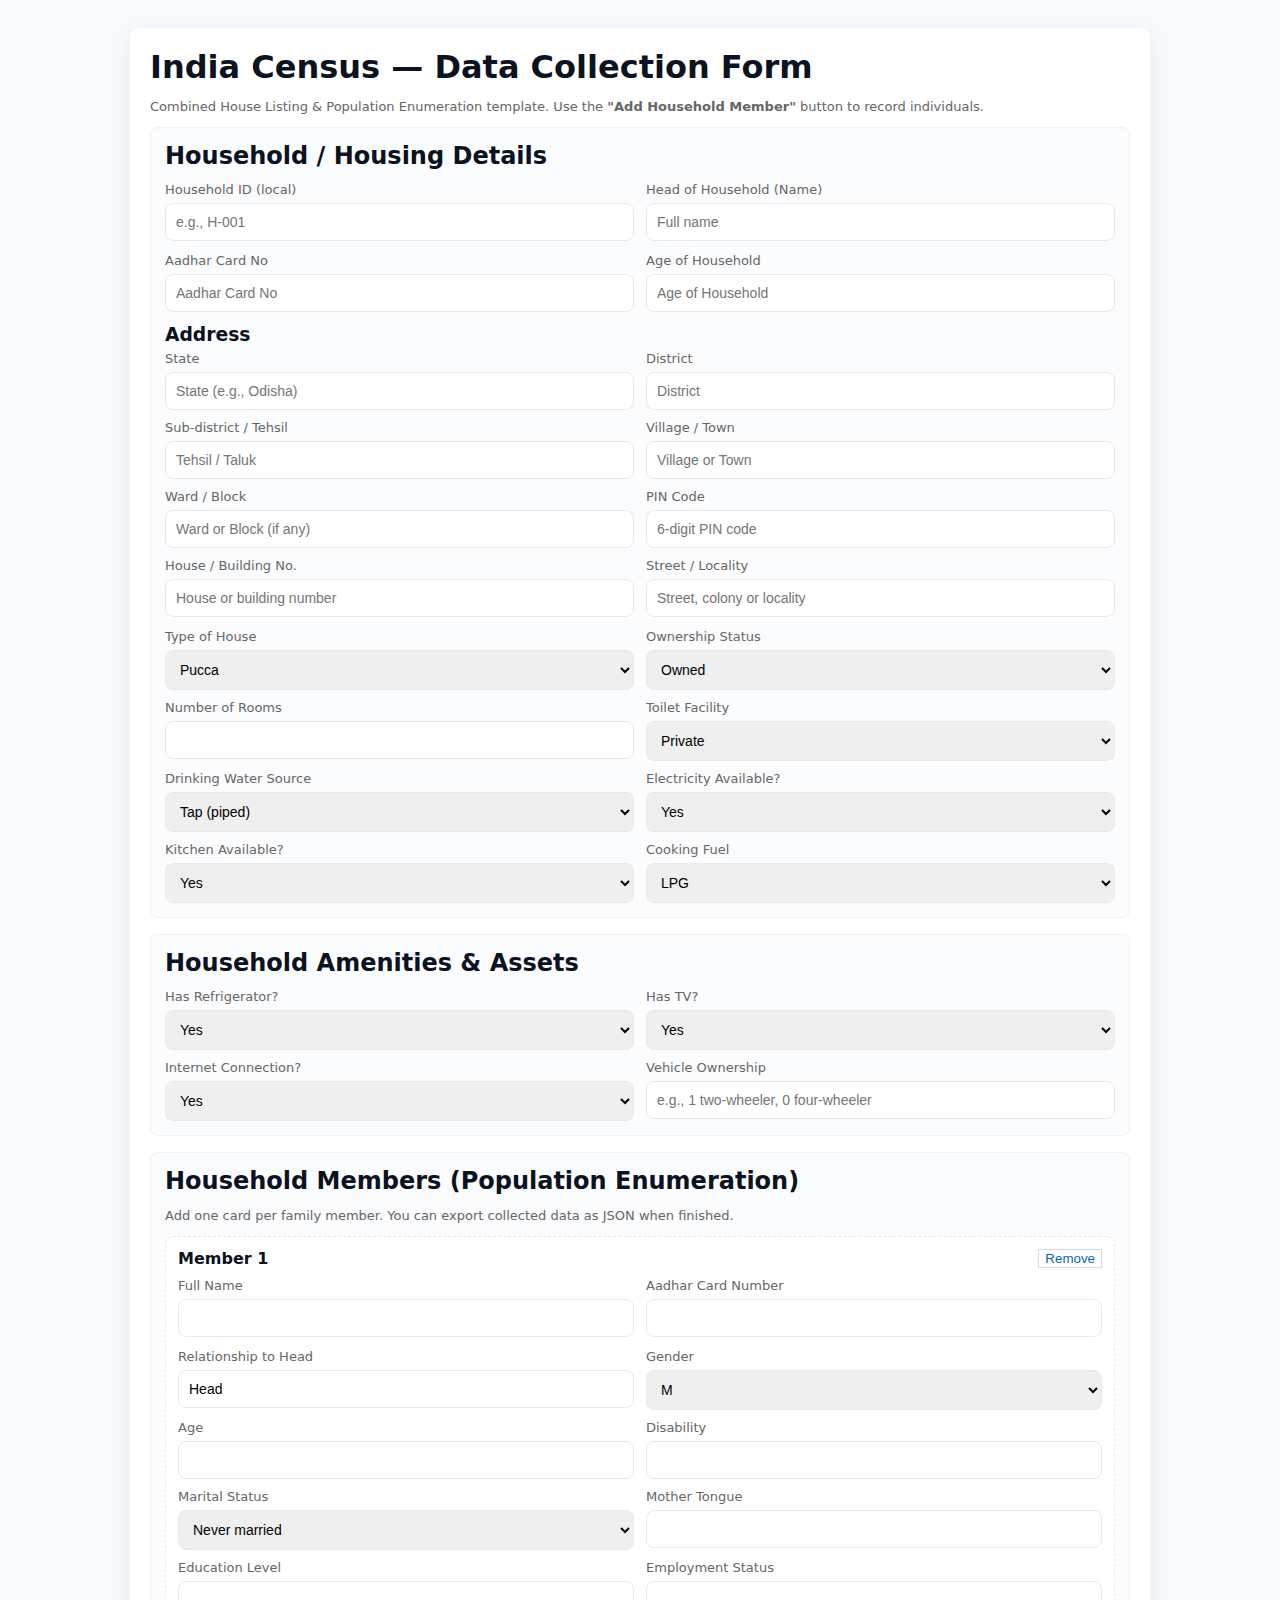
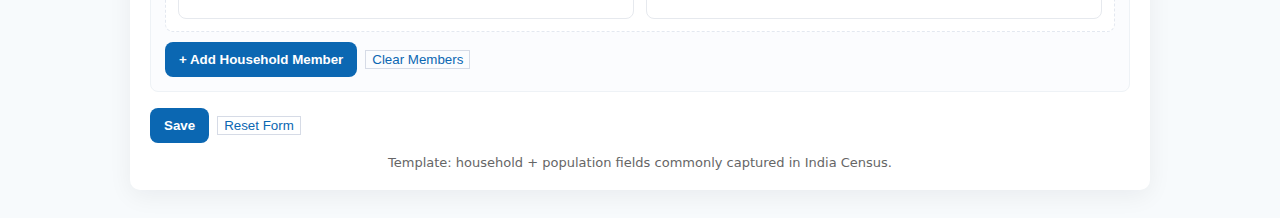
<file: PROJECT_1/CensusManegement/target/classes/templates/newregform.html>
<!doctype html>
<html lang="en">
<head>
  <meta charset="utf-8" />
  <meta name="viewport" content="width=device-width,initial-scale=1" />
  <title>India Census  Data Collection Form</title>
  <style>
    :root {
      --accent: #0b67b2;
      --muted: #666;
    }

    /* ---------- Global Styles ---------- */
    body {
      font-family: Inter, system-ui, -apple-system, Arial, sans-serif;
      margin: 0;
      background: #f7fafc;
      color: #0b1220;
    }

    .container {
      max-width: 980px;
      margin: 28px auto;
      padding: 20px;
      background: #fff;
      border-radius: 10px;
      box-shadow: 0 6px 24px rgba(10, 20, 30, 0.06);
    }

    h1, h2 { margin: 0 0 12px; }

    .grid { display: grid; gap: 12px; }
    .row-2 { grid-template-columns: repeat(2, 1fr); }

    label {
      display: block;
      font-size: 13px;
      margin-bottom: 6px;
      color: var(--muted);
    }

    input[type=text],
    input[type=number],
    select,
    textarea {
      width: 100%;
      padding: 10px;
      border: 1px solid #e6e9ee;
      border-radius: 8px;
      font-size: 14px;
      box-sizing: border-box;
    }

    .section {
      padding: 14px;
      border-radius: 8px;
      background: #fbfcfe;
      border: 1px solid #eef2f6;
      margin-bottom: 16px;
    }

    .muted { font-size: 13px; color: var(--muted); }

    .btn {
      padding: 10px 14px;
      border-radius: 8px;
      border: 0;
      background: var(--accent);
      color: #fff;
      font-weight: 600;
      cursor: pointer;
      text-align: center;
    }

    .btn-ghost {
      background: transparent;
      border: 1px solid #d6dbe6;
      color: var(--accent);
    }

    .members { margin-top: 10px; }

    .member-card {
      border: 1px dashed #e3e8f0;
      padding: 12px;
      border-radius: 8px;
      margin-bottom: 10px;
      background: #fff;
    }

    .actions { display: flex; gap: 8px; align-items: center; }

    pre { background:#0b122022; padding:10px; border-radius:6px; overflow:auto }
    footer { font-size:13px; color:var(--muted); text-align:center; margin-top:12px }
    @media (max-width:700px){.row-2{grid-template-columns:1fr}}
  </style>
</head>
<body>
  <div class="container">
    <h1>India Census — Data Collection Form</h1>
    <p class="muted">Combined House Listing & Population Enumeration template. Use the <strong>"Add Household Member"</strong> button to record individuals.</p>

    <form id="censusForm" action="/api/census/save" method="POST">

      <!-- Household Details -->
      <section class="section">
        <h2>Household / Housing Details</h2>
        <div class="grid row-2">
          <div>
            <label>Household ID (local)</label>
            <input type="text" id="householdId" name="household.householdId" placeholder="e.g., H-001" required />
          </div>
          <div>
            <label>Head of Household (Name)</label>
            <input type="text" id="headName" name="household.headName" placeholder="Full name" required />
          </div>
          <div>
            <label>Aadhar Card No</label>
            <input type="text" id="aadharno" name="household.aadharno" placeholder="Aadhar Card No" required maxlength="12"/>
          </div>
          <div>
            <label>Age of Household</label>
            <input type="number" id="age" name="household.age" placeholder="Age of Household" required />
          </div>
        </div>

        <!-- Address -->
        <h3 style="margin-top:12px;margin-bottom:6px">Address</h3>
        <div class="grid row-2">
          <div>
            <label>State</label>
            <input type="text" id="state" name="household.state" placeholder="State (e.g., Odisha)" />
          </div>
          <div>
            <label>District</label>
            <input type="text" id="district" name="household.district" placeholder="District" />
          </div>
        </div>
        <div class="grid row-2" style="margin-top:10px">
          <div>
            <label>Sub-district / Tehsil</label>
            <input type="text" id="subdistrict" name="household.subdistrict" placeholder="Tehsil / Taluk" />
          </div>
          <div>
            <label>Village / Town</label>
            <input type="text" id="villageTown" name="household.villageTown" placeholder="Village or Town" />
          </div>
        </div>
        <div class="grid row-2" style="margin-top:10px">
          <div>
            <label>Ward / Block</label>
            <input type="text" id="wardBlock" name="household.wardBlock" placeholder="Ward or Block (if any)" />
          </div>
          <div>
            <label>PIN Code</label>
            <input type="text" id="pincode" name="household.pincode" placeholder="6-digit PIN code" maxlength="6"/>
          </div>
        </div>
        <div class="grid row-2" style="margin-top:10px">
          <div>
            <label>House / Building No.</label>
            <input type="text" id="houseNo" name="household.houseNo" placeholder="House or building number" />
          </div>
          <div>
            <label>Street / Locality</label>
            <input type="text" id="street" name="household.street" placeholder="Street, colony or locality" />
          </div>
        </div>

        <!-- Other details -->
        <div class="grid row-2" style="margin-top:12px">
          <div>
            <label>Type of House</label>
            <select id="houseType" name="household.houseType">
              <option value="pucca">Pucca</option>
              <option value="kutcha">Kutcha</option>
              <option value="semi-pucca">Semi-pucca</option>
            </select>
          </div>
          <div>
            <label>Ownership Status</label>
            <select id="ownership" name="household.ownership">
              <option value="owned">Owned</option>
              <option value="rented">Rented</option>
              <option value="other">Other</option>
            </select>
          </div>
        </div>

        <div class="grid row-2" style="margin-top:10px">
          <div>
            <label>Number of Rooms</label>
            <input type="number" id="numRooms" name="household.numRooms" min="0" />
          </div>
          <div>
            <label>Toilet Facility</label>
            <select id="toiletType" name="household.toiletType">
              <option value="private">Private</option>
              <option value="shared">Shared</option>
              <option value="open">Open defecation</option>
              <option value="none">None</option>
            </select>
          </div>
        </div>

        <div class="grid row-2" style="margin-top:10px">
          <div>
            <label>Drinking Water Source</label>
            <select id="waterSource" name="household.waterSource">
              <option>Tap (piped)</option>
              <option>Hand pump</option>
              <option>Tube well</option>
              <option>Open well</option>
              <option>Other</option>
            </select>
          </div>
          <div>
            <label>Electricity Available?</label>
            <select id="electricity" name="household.electricity">
              <option value="yes">Yes</option>
              <option value="no">No</option>
            </select>
          </div>
        </div>

        <div class="grid row-2" style="margin-top:10px">
          <div>
            <label>Kitchen Available?</label>
            <select id="kitchen" name="household.kitchen">
              <option value="yes">Yes</option>
              <option value="no">No</option>
            </select>
          </div>
          <div>
            <label>Cooking Fuel</label>
            <select id="cookingFuel" name="household.cookingFuel">
              <option>LPG</option>
              <option>Firewood</option>
              <option>Kerosene</option>
              <option>Electric</option>
              <option>Other</option>
            </select>
          </div>
        </div>

      </section>

      <!-- Amenities & Assets -->
      <section class="section">
        <h2>Household Amenities & Assets</h2>
        <div class="grid row-2">
          <div>
            <label>Has Refrigerator?</label>
            <select id="fridge" name="household.fridge">
              <option value="yes">Yes</option>
              <option value="no">No</option>
            </select>
          </div>
          <div>
            <label>Has TV?</label>
            <select id="tv" name="household.tv">
              <option value="yes">Yes</option>
              <option value="no">No</option>
            </select>
          </div>
        </div>
        <div class="grid row-2" style="margin-top:10px">
          <div>
            <label>Internet Connection?</label>
            <select id="internet" name="household.internet">
              <option value="yes">Yes</option>
              <option value="no">No</option>
            </select>
          </div>
          <div>
            <label>Vehicle Ownership</label>
            <input type="text" id="vehicle" name="household.vehicle" placeholder="e.g., 1 two-wheeler, 0 four-wheeler" />
          </div>
        </div>
      </section>

      <!-- Members -->
      <section class="section">
        <h2>Household Members (Population Enumeration)</h2>
        <p class="muted">Add one card per family member. You can export collected data as JSON when finished.</p>

        <div id="members" class="members"></div>

        <div class="actions" style="margin-top:8px">
          <button type="button" class="btn" onclick="addMember()">+ Add Household Member</button>
          <button type="button" class="btn-ghost" onclick="clearMembers()">Clear Members</button>
        </div>

      </section>

      <div style="display:flex;gap:8px;align-items:center; margin-top:10px">
        <button type="submit" class="btn">Save</button>
        <button type="button" class="btn-ghost" onclick="resetForm()">Reset Form</button>
      </div>

    </form>

    

    <footer>Template: household + population fields commonly captured in India Census.</footer>
  </div>

  <script>
    let memberCount = 0;

    function addMember(data = {}) {
      const index = memberCount++;
      const container = document.getElementById("members");
      const card = document.createElement("div");
      card.className = "member-card";

      card.innerHTML = `
        <div style="display:flex;justify-content:space-between;align-items:center">
          <strong>Member ${index + 1}</strong>
          <button type="button" class="btn-ghost" onclick="this.closest('.member-card').remove()">Remove</button>
        </div>
        <div class="grid row-2" style="margin-top:10px">
          <div>
            <label>Full Name</label>
            <input type="text" name="members[${index}].name" value="${data.name||''}" required>
          </div>
          <div>
            <label>Aadhar Card Number</label>
            <input type="text" name="members[${index}].aadharNo" value="${data.aadharNo||''}" maxlength="12">
          </div>
          <div>
            <label>Relationship to Head</label>
            <input type="text" name="members[${index}].relation" value="${data.relation||''}">
          </div>
          <div>
            <label>Gender</label>
            <select name="members[${index}].gender">
              <option ${data.gender==='M'?'selected':''}>M</option>
              <option ${data.gender==='F'?'selected':''}>F</option>
              <option ${data.gender==='Other'?'selected':''}>Other</option>
            </select>
          </div>
        </div>
        <div class="grid row-2" style="margin-top:10px">
          <div>
            <label>Age</label>
            <input type="number" name="members[${index}].age" min="0" value="${data.age||''}">
          </div>
          <div>
            <label>Disability</label>
            <input type="text" name="members[${index}].disability" value="${data.disability||''}">
          </div>
        </div>
        <div class="grid row-2" style="margin-top:10px">
          <div>
            <label>Marital Status</label>
            <select name="members[${index}].marital">
              <option ${data.marital==='Never married'?'selected':''}>Never married</option>
              <option ${data.marital==='Married'?'selected':''}>Married</option>
              <option ${data.marital==='Widowed'?'selected':''}>Widowed</option>
              <option ${data.marital==='Divorced'?'selected':''}>Divorced</option>
            </select>
          </div>
          <div>
            <label>Mother Tongue</label>
            <input type="text" name="members[${index}].language" value="${data.language||''}">
          </div>
        </div>
        <div class="grid row-2" style="margin-top:10px">
          <div>
            <label>Education Level</label>
            <input type="text" name="members[${index}].education" value="${data.education||''}">
          </div>
          <div>
            <label>Employment Status</label>
            <input type="text" name="members[${index}].employment" value="${data.employment||''}">
          </div>
        </div>
      `;

      container.appendChild(card);
    }

    function clearMembers() {
      document.getElementById('members').innerHTML = '';
      memberCount = 0;
    }

    function collectData() {
      const house = {
        householdId: document.getElementById('householdId').value,
        headName: document.getElementById('headName').value,
        aadharno: document.getElementById('aadharno').value,
        age: document.getElementById('age').value,
        address: {
          state: document.getElementById('state').value,
          district: document.getElementById('district').value,
          subdistrict: document.getElementById('subdistrict').value,
          villageTown: document.getElementById('villageTown').value,
          wardBlock: document.getElementById('wardBlock').value,
          pincode: document.getElementById('pincode').value,
          houseNo: document.getElementById('houseNo').value,
          street: document.getElementById('street').value
        },
        houseType: document.getElementById('houseType').value,
        ownership: document.getElementById('ownership').value,
        numRooms: document.getElementById('numRooms').value,
        toiletType: document.getElementById('toiletType').value,
        waterSource: document.getElementById('waterSource').value,
        electricity: document.getElementById('electricity').value,
        kitchen: document.getElementById('kitchen').value,
        cookingFuel: document.getElementById('cookingFuel').value,
        assets: {
          fridge: document.getElementById('fridge').value,
          tv: document.getElementById('tv').value,
          internet: document.getElementById('internet').value,
          vehicle: document.getElementById('vehicle').value
        }
      };

      const members = [];
      document.querySelectorAll('.member-card').forEach(card => {
        const m = {};
        m.name = card.querySelector('input[name$=".name"]').value;
        m.aadharNo = card.querySelector('input[name$=".aadharNo"]').value;
        m.relation = card.querySelector('input[name$=".relation"]').value;
        m.gender = card.querySelector('select[name$=".gender"]').value;
        m.age = card.querySelector('input[name$=".age"]').value;
        m.disability = card.querySelector('input[name$=".disability"]').value;
        m.marital = card.querySelector('select[name$=".marital"]').value;
        m.language = card.querySelector('input[name$=".language"]').value;
        m.education = card.querySelector('input[name$=".education"]').value;
        m.employment = card.querySelector('input[name$=".employment"]').value;
        members.push(m);
      });

      return { household: house, members, exportedAt: new Date().toISOString() };
    }


    function resetForm() {
      if (confirm('Reset the entire form?')) {
        document.getElementById('censusForm').reset();
        clearMembers();
        document.getElementById('output').style.display = 'none';
      }
    }

    // Initialize form
    addMember({ name: '', relation: 'Head', age: '', gender: 'M' });
    document.getElementById('censusForm').addEventListener('submit', handleSubmit);

  </script>
</body>
</html>
</file>
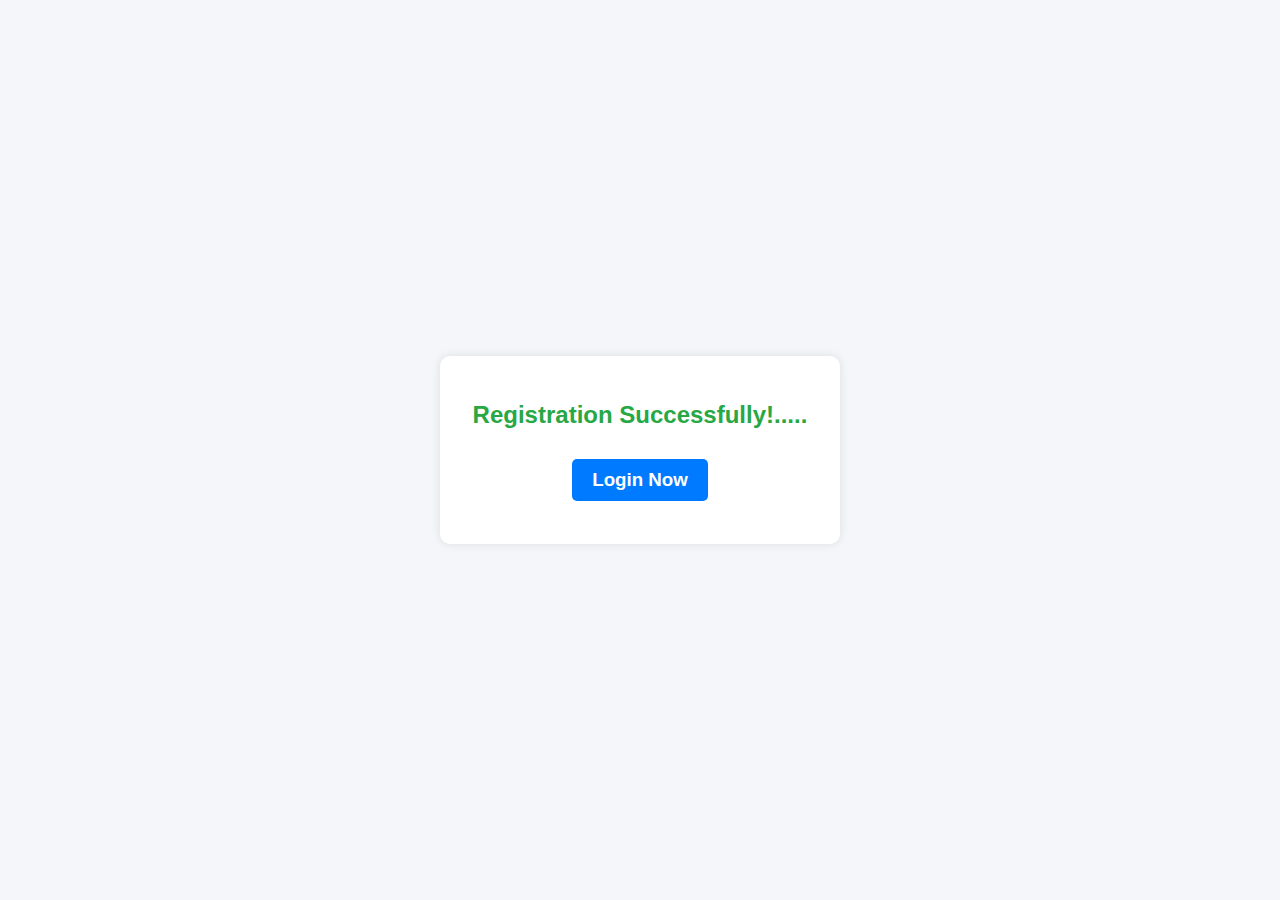
<file: PROJECT_1/CensusManegement/target/classes/templates/success.html>
<!DOCTYPE html>
<html lang="en">
<head>
    <meta charset="UTF-8">
    <meta name="viewport" content="width=device-width, initial-scale=1.0">
    <title>Success</title>

    <style>
        body {
            font-family: Arial, sans-serif;
            background-color: #f4f6f9;
            display: flex;
            justify-content: center;
            align-items: center;
            height: 100vh;
            margin: 0;
        }

        .box {
            background: #ffffff;
            width: 350px;
            text-align: center;
            padding: 25px;
            border-radius: 10px;
            box-shadow: 0 0 10px rgba(0,0,0,0.1);
            
        }

        h2 {
            color: #28a745;
            margin-bottom: 20px;
        }

        a {
            display: inline-block;
            padding: 10px 20px;
            background: #007bff;
            color: white;
            text-decoration: none;
            border-radius: 5px;
            margin-top: 10px;
        }

        a:hover {
            background: #0056b3;
        }
    </style>
</head>
<body>

    <div class="box">
        <h2>Registration Successfully!.....</h2>
       <h3> <a href="/"> Login Now </a></h3>
    </div>

</body>
</html>
</file>
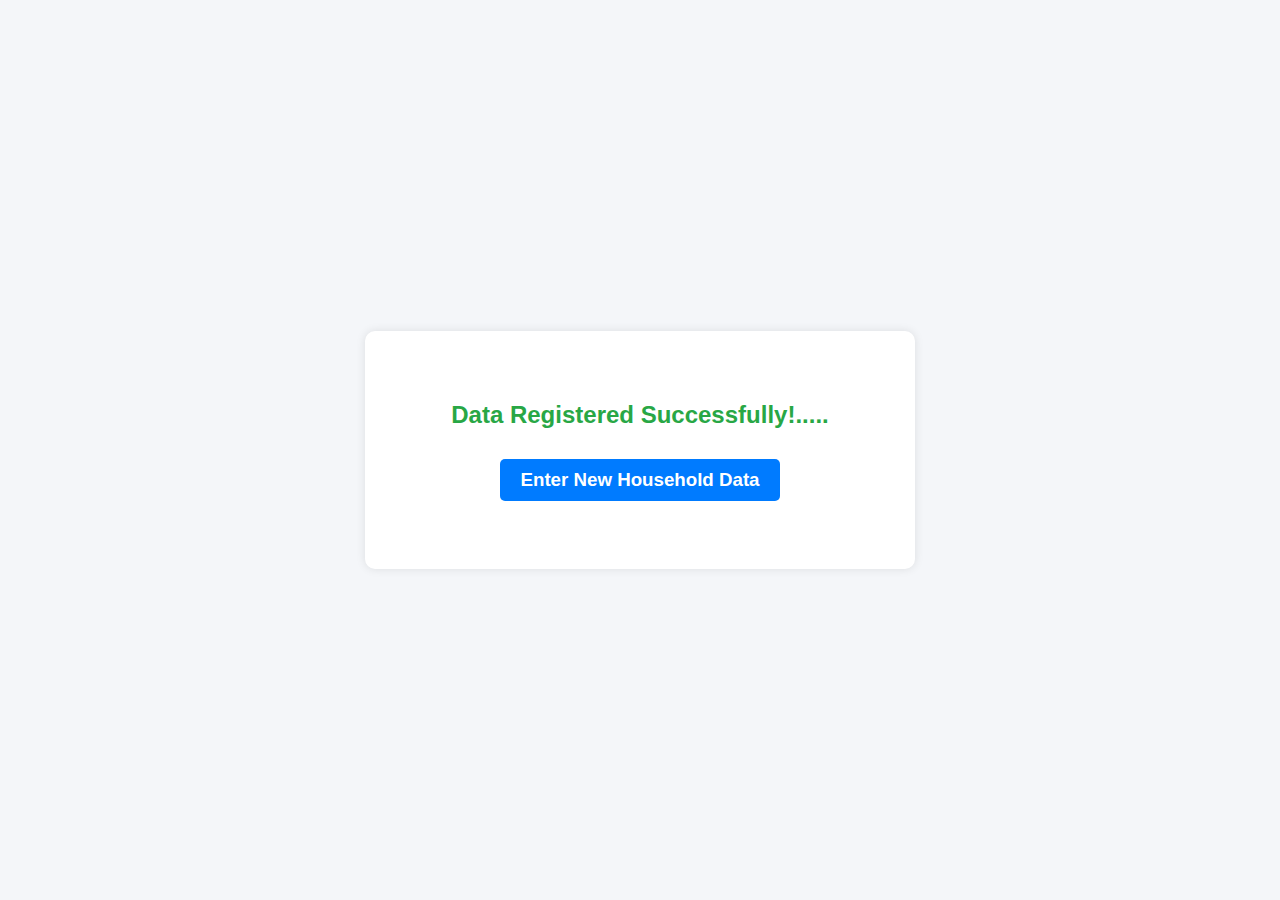
<file: PROJECT_1/CensusManegement/target/classes/templates/success2.html>
<!DOCTYPE html>
<html lang="en">
<head>
    <meta charset="UTF-8">
    <meta name="viewport" content="width=device-width, initial-scale=1.0">
    <title>Success</title>

    <style>
        body {
            font-family: Arial, sans-serif;
            background-color: #f4f6f9;
            display: flex;
            justify-content: center;
            align-items: center;
            height: 100vh;
            margin: 0;
        }

        .box {
            background: #ffffff;
            width: 450px;
            text-align: center;
            padding: 50px;
            border-radius: 10px;
            box-shadow: 0 0 10px rgba(0,0,0,0.1);
            
        }

        h2 {
            color: #28a745;
            margin-bottom: 20px;
        }

        a {
            display: inline-block;
            padding: 10px 20px;
            background: #007bff;
            color: white;
            text-decoration: none;
            border-radius: 5px;
            margin-top: 10px;
        }

        a:hover {
            background: #0056b3;
        }
    </style>
</head>
<body>

    <div class="box">
        <h2>Data Registered Successfully!.....</h2>
       <h3> <a href="/new_reg_form"> Enter New Household Data</a></h3>
    </div>

</body>
</html>
</file>
